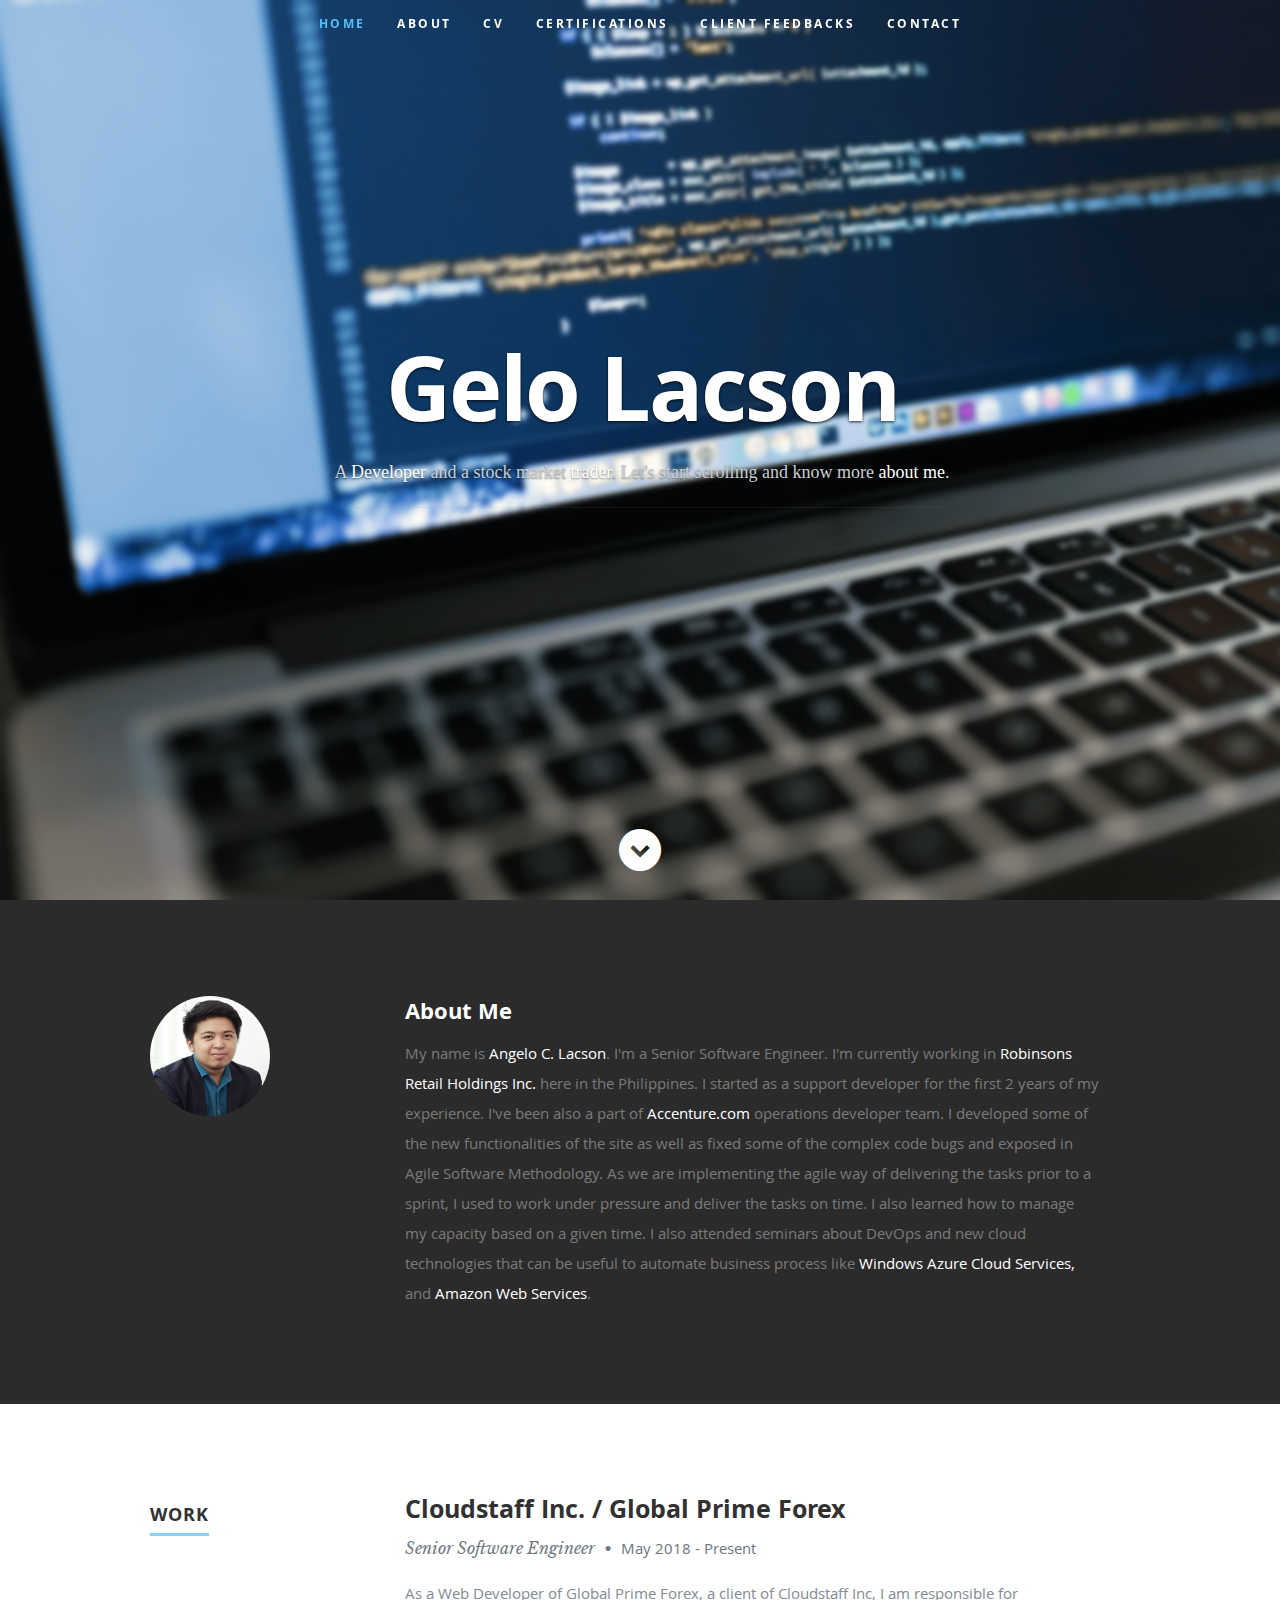
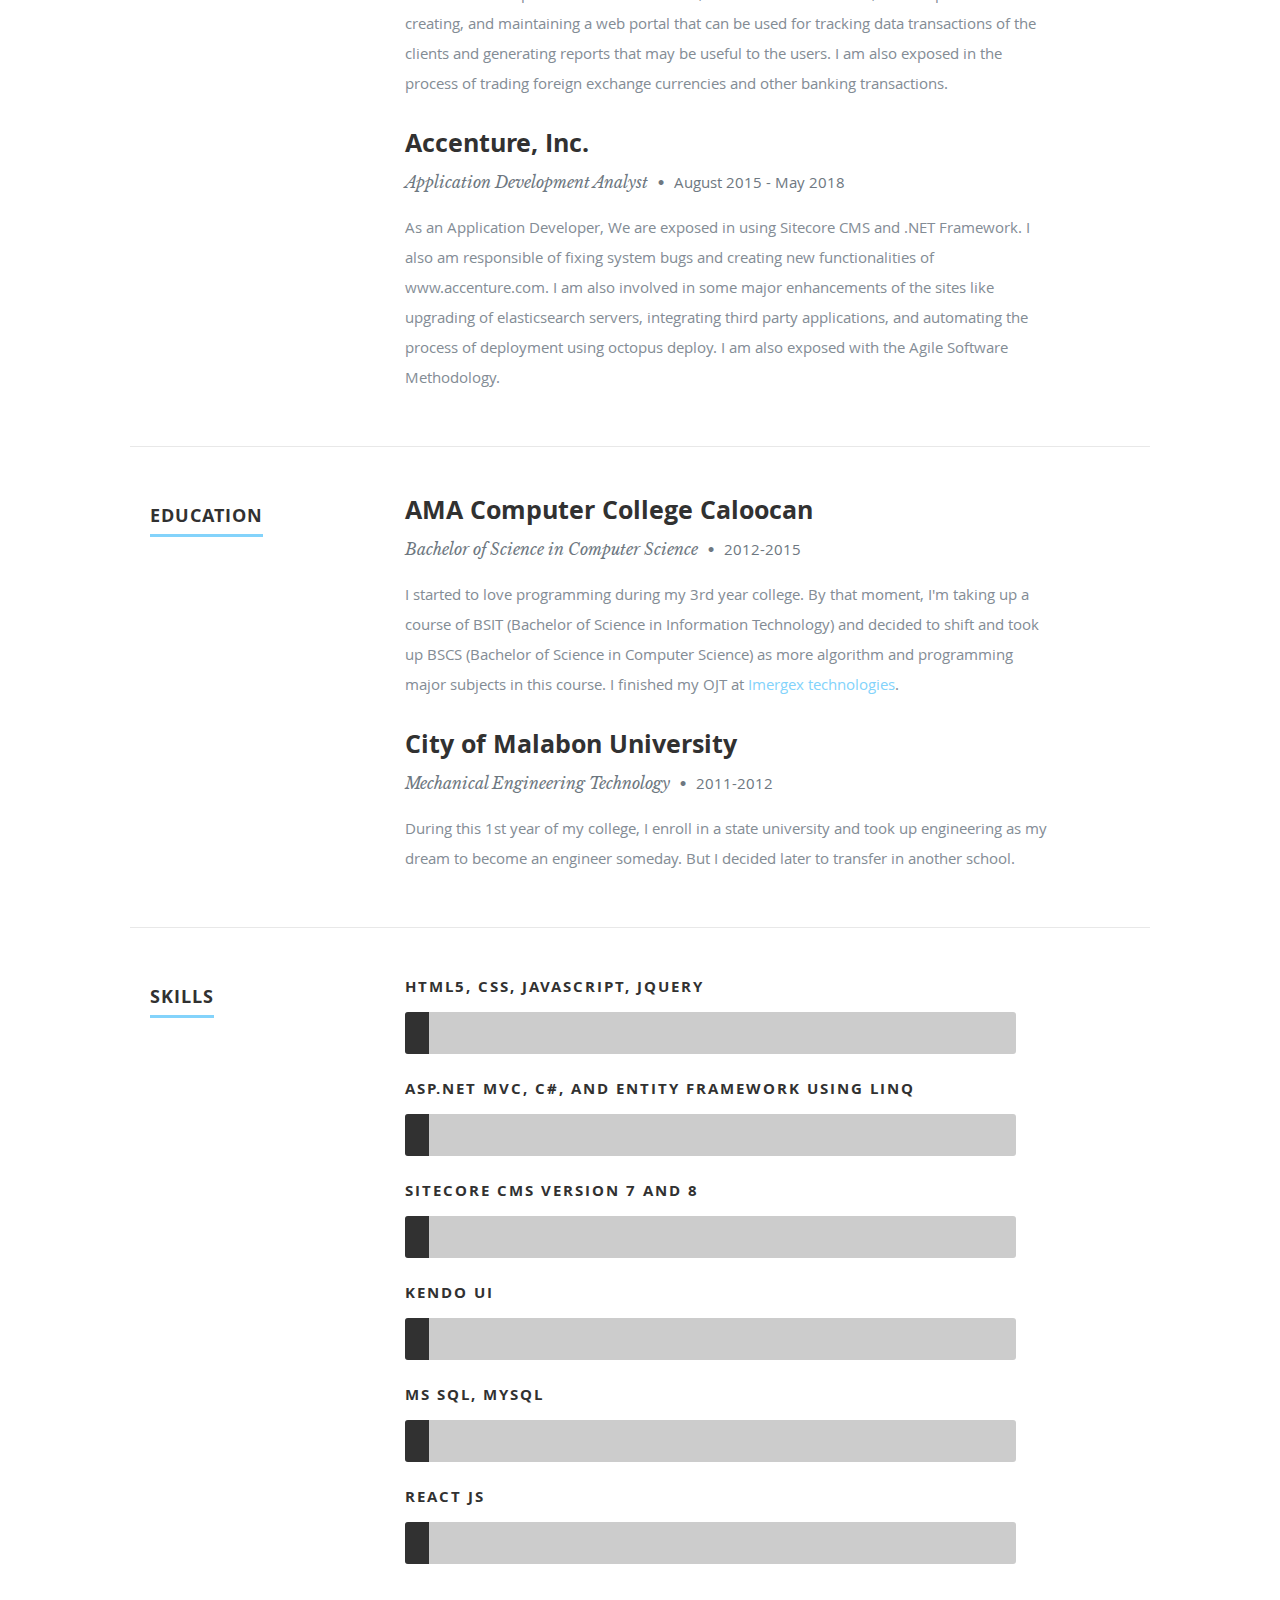
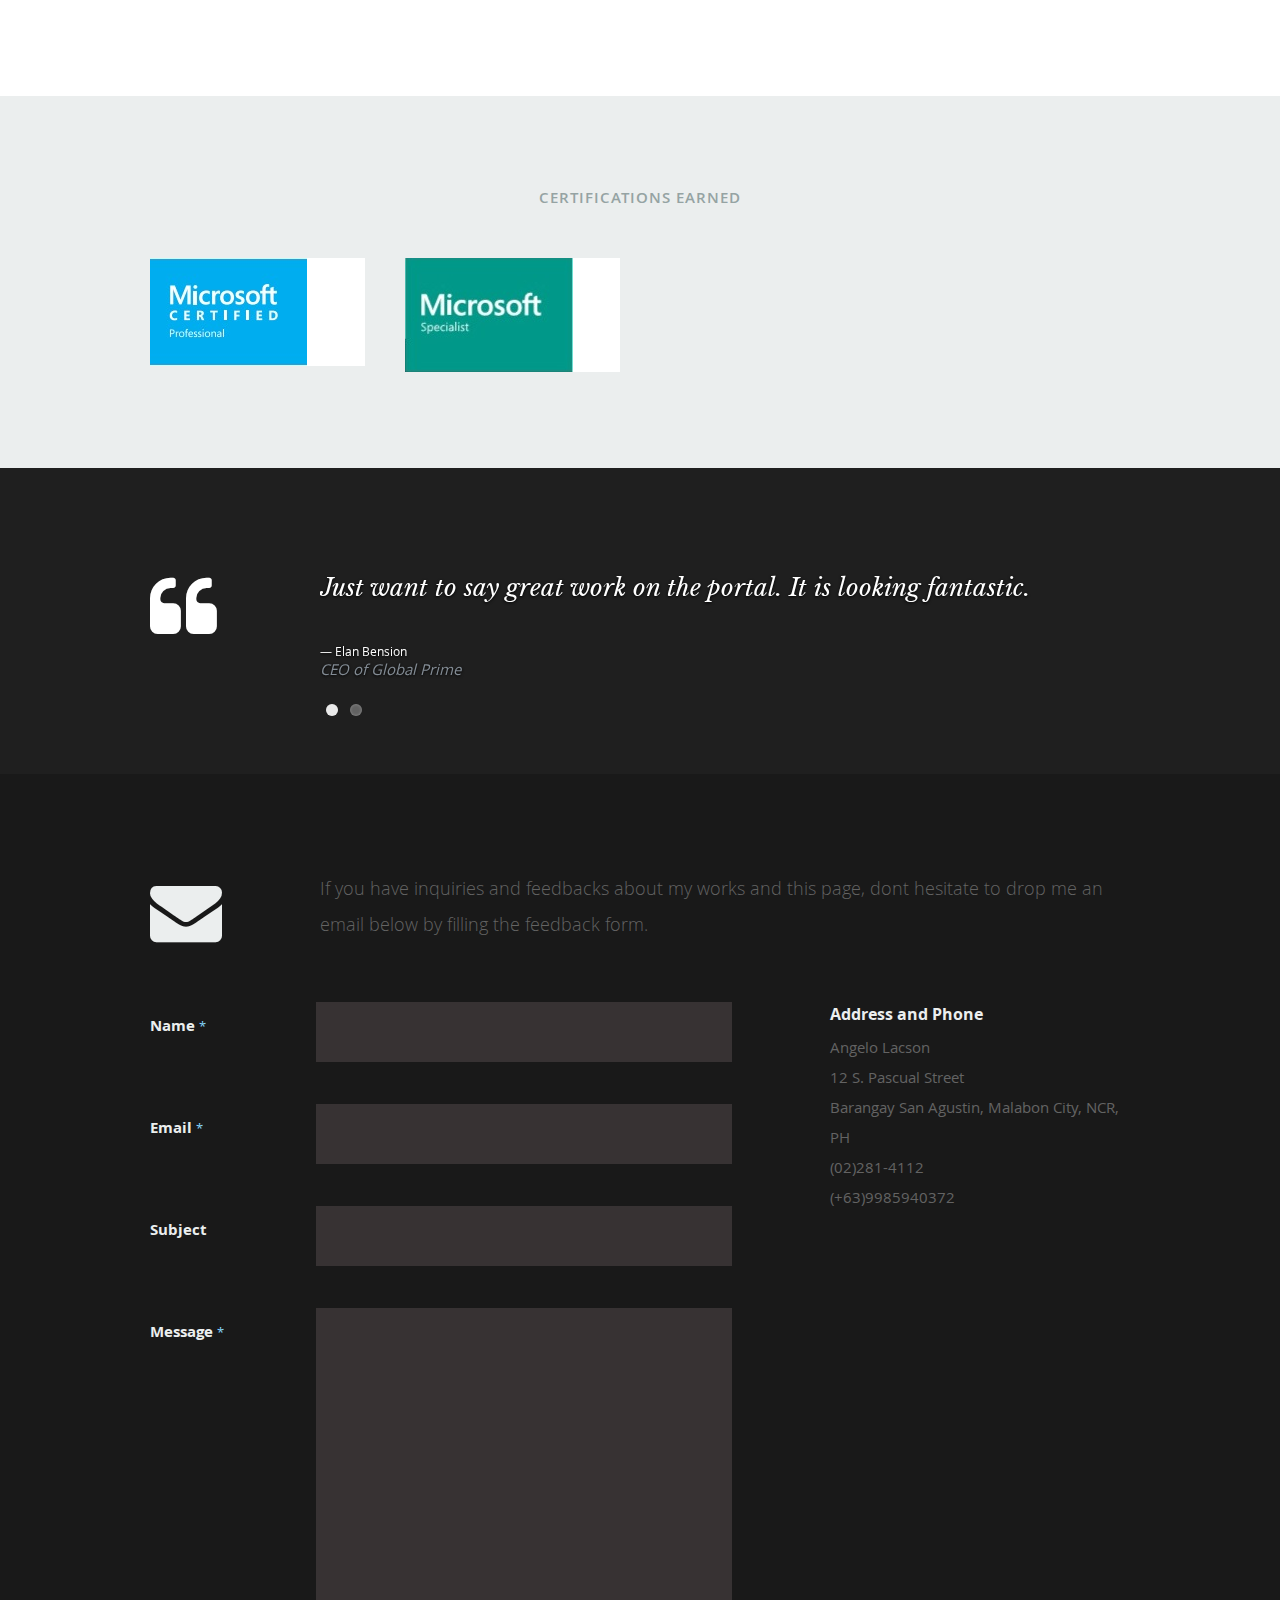
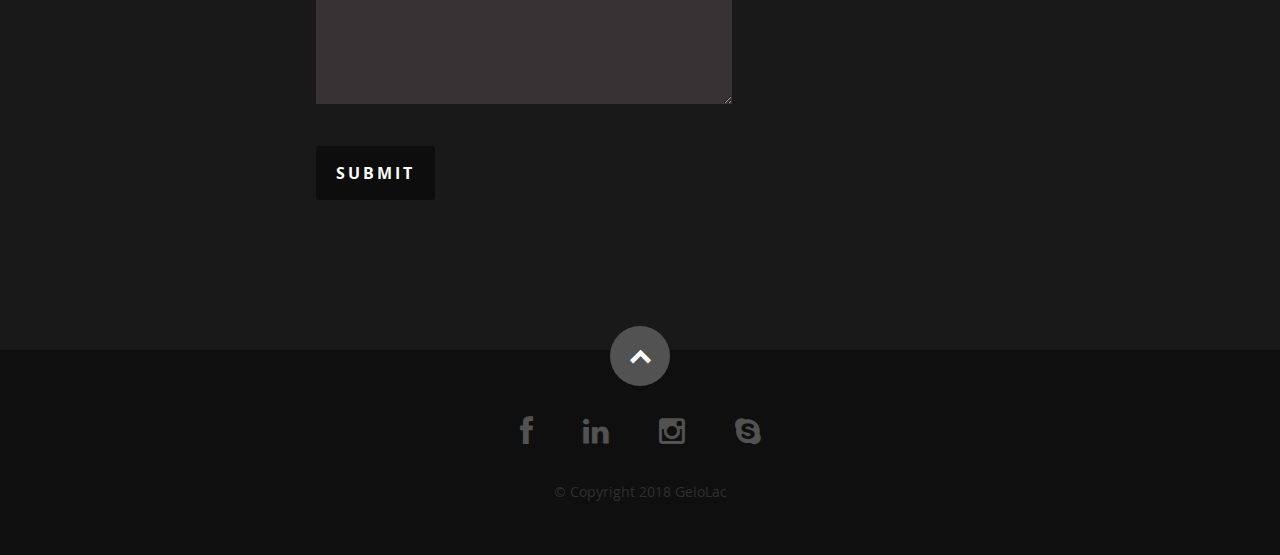
<file: index.html>
<!DOCTYPE html>
<!--[if lt IE 8 ]><html class="no-js ie ie7" lang="en"> <![endif]-->
<!--[if IE 8 ]><html class="no-js ie ie8" lang="en"> <![endif]-->
<!--[if (gte IE 8)|!(IE)]><!-->
<html class="no-js" lang="en">
<!--<![endif]-->

<head>

    <!--- Basic Page Needs
   ================================================== -->
    <meta charset="utf-8">
    <title>Gelo Lacson Proile</title>
    <meta name="description" content="">
    <meta name="author" content="">

    <!-- Mobile Specific Metas
   ================================================== -->
    <meta name="viewport" content="width=device-width, initial-scale=1, maximum-scale=1">

    <!-- CSS
    ================================================== -->
    <link rel="stylesheet" href="css/default.css">
    <link rel="stylesheet" href="css/layout.css">
    <link rel="stylesheet" href="css/media-queries.css">
    <link rel="stylesheet" href="css/magnific-popup.css">

    <!-- Script
   ================================================== -->
    <script src="js/modernizr.js"></script>

    <!-- Favicons
	================================================== -->
    <link rel="shortcut icon" href="favicon.ico">

</head>

<body>

    <!-- Header
   ================================================== -->
    <header id="home">

        <nav id="nav-wrap">

            <a class="mobile-btn" href="#nav-wrap" title="Show navigation">Show navigation</a>
            <a class="mobile-btn" href="#" title="Hide navigation">Hide navigation</a>

            <ul id="nav" class="nav">
                <li class="current">
                    <a class="smoothscroll" href="#home">Home</a>
                </li>
                <li>
                    <a class="smoothscroll" href="#about">About</a>
                </li>
                <li>
                    <a class="smoothscroll" href="#cv">CV</a>
                </li>
                <li>
                    <a class="smoothscroll" href="#certifications">Certifications</a>
                </li>
                <li>
                    <a class="smoothscroll" href="#client">Client Feedbacks</a>
                </li>
                <li>
                    <a class="smoothscroll" href="#contact">Contact</a>
                </li>
            </ul>
            <!-- end #nav -->

        </nav>
        <!-- end #nav-wrap -->

        <div class="row banner">
            <div class="banner-text">
                <h1 class="responsive-headline">Gelo Lacson</h1>
                <h3>A
                    <span>Developer</span> and a stock market
                    <span>trader</span>. Let's start scrolling and know more
                    <a class="smoothscroll" href="#about">about me</a>.</h3>
                <hr />
            </div>
        </div>

        <p class="scrolldown">
            <a class="smoothscroll" href="#about">
                <i class="icon-down-circle"></i>
            </a>
        </p>

    </header>
    <!-- Header End -->


    <!-- About Section
   ================================================== -->
    <section id="about">

        <div class="row">

            <div class="three columns">

                <img class="profile-pic" src="images/profilepic.jpg" alt="" />

            </div>

            <div class="nine columns main-col">

                <h2>About Me</h2>

                <p>My name is
                    <span style="color: #fff;">Angelo C. Lacson</span>. I'm a Senior Software Engineer. I'm currently working in
                    <a href="https://www.robinsonsretailholdings.com.ph/">Robinsons Retail Holdings Inc.</a> here in the Philippines. I started as a support developer for the first 2 years of
                    my experience. I've been also a part of
                    <a href="https://www.accenture.com">Accenture.com</a>
                    operations developer team. I developed some of the new functionalities of the site as well as fixed some of the complex code
                    bugs and exposed in Agile Software Methodology. As we are implementing the agile way of delivering the
                    tasks prior to a sprint, I used to work under pressure and deliver the tasks on time. I also learned
                    how to manage my capacity based on a given time. I also attended seminars about DevOps and new cloud
                    technologies that can be useful to automate business process like
                    <a href="https://azure.microsoft.com/en-us/">Windows Azure Cloud Services,</a>
                    and
                    <a href="https://aws.amazon.com/">Amazon Web Services</a>.
                </p>

                <!-- <h2>My Developer Experience</h2>
                <p>I was hired in
                    <span style="color:#fff">Accenture</span>. We started by taking the bootcamp for C#, HTML, CSS, Javascript, MS SQL and the use
                    of
                    <a href="https://www.sitecore.com/">Sitecore CMS</a>. I learned all the skills required and got deployed to an internal project which is
                    the website of the company. I contributed a lot by doing some enhancements of the site even upgrading
                    the servers used by the search functionality. I also handled different third party technologies like
                    <span style="color: #fff">Adobe DTM, Elasticsearch</span>, and automating Javascript, and CSS unit testing using
                    <span style="color: #fff">leadfoot.js</span> and
                    <span style="color:#fff">Galen Framework</span>.
                </p>
                <p>
                    Working now in
                    <span style="color: #fff">Cloudstaff</span>, engaged with the Client
                    <span style="color:#fff">Global Prime Forex</span>, I implemented a web portal from scratch having the login, registration, API
                    authorization, and reporting pages that can be used by the users to monitor business transactions and
                    automate computations of the company sales and commission.
                </p> -->
                <!-- end row -->

            </div>
            <!-- end .main-col -->

        </div>

    </section>
    <!-- About Section End-->


    <!-- Resume Section
   ================================================== -->
    <section id="cv">
        <!-- Work
      ----------------------------------------------- -->
        <div class="row work">

            <div class="three columns header-col">
                <h1>
                    <span>Work</span>
                </h1>
            </div>

            <div class="nine columns main-col">

                <div class="row item">

                    <div class="twelve columns">

                        <h3>Cloudstaff Inc. / Global Prime Forex</h3>
                        <p class="info">Senior Software Engineer
                            <span>&bull;</span>
                            <em class="date">May 2018 - Present</em>
                        </p>

                        <p>
                            As a Web Developer of Global Prime Forex, a client of Cloudstaff Inc, I am responsible for creating, and maintaining a web
                            portal that can be used for tracking data transactions of the clients and generating reports
                            that may be useful to the users. I am also exposed in the process of trading foreign exchange
                            currencies and other banking transactions.
                        </p>

                    </div>

                </div>
                <!-- item end -->

                <div class="row item">

                    <div class="twelve columns">

                        <h3>Accenture, Inc.</h3>
                        <p class="info">Application Development Analyst
                            <span>&bull;</span>
                            <em class="date">August 2015 - May 2018</em>
                        </p>

                        <p>
                            As an Application Developer, We are exposed in using Sitecore CMS and .NET Framework. I also am responsible of fixing system
                            bugs and creating new functionalities of www.accenture.com. I am also involved in some major
                            enhancements of the sites like upgrading of elasticsearch servers, integrating third party applications,
                            and automating the process of deployment using octopus deploy. I am also exposed with the Agile
                            Software Methodology.
                        </p>

                    </div>

                </div>
                <!-- item end -->

            </div>
            <!-- main-col end -->

        </div>
        <!-- End Work -->

        <!-- Education
      ----------------------------------------------- -->
        <div class="row education">

            <div class="three columns header-col">
                <h1>
                    <span>Education</span>
                </h1>
            </div>

            <div class="nine columns main-col">

                <div class="row item">

                    <div class="twelve columns">

                        <h3>AMA Computer College Caloocan</h3>
                        <p class="info">Bachelor of Science in Computer Science
                            <span>&bull;</span>
                            <em class="date">2012-2015</em>
                        </p>
                        <p>
                            I started to love programming during my 3rd year college. By that moment, I'm taking up a course of BSIT (Bachelor of Science
                            in Information Technology) and decided to shift and took up BSCS (Bachelor of Science in Computer
                            Science) as more algorithm and programming major subjects in this course. I finished my OJT at
                            <a href="http://imergex.com/">Imergex technologies</a>.
                        </p>

                    </div>

                </div>
                <!-- item end -->

                <div class="row item">

                    <div class="twelve columns">

                        <h3>City of Malabon University</h3>
                        <p class="info">Mechanical Engineering Technology
                            <span>&bull;</span>
                            <em class="date">2011-2012</em>
                        </p>

                        <p>
                            During this 1st year of my college, I enroll in a state university and took up engineering as my dream to become an engineer
                            someday. But I decided later to transfer in another school.
                        </p>

                    </div>

                </div>
                <!-- item end -->

            </div>
            <!-- main-col end -->

        </div>
        <!-- End Education -->


        <!-- Skills
      ----------------------------------------------- -->
        <div class="row skill">

            <div class="three columns header-col">
                <h1>
                    <span>Skills</span>
                </h1>
            </div>

            <div class="nine columns main-col">

                <div class="bars">

                    <ul class="skills">
                        <li>
                            <span class="bar-expand"></span>
                            <em>HTML5, CSS, javascript, jQuery</em>
                        </li>
                        <li>
                            <span class="bar-expand"></span>
                            <em>ASP.NET MVC, C#, and Entity Framework using LINQ</em>
                        </li>
                        <li>
                            <span class="bar-expand"></span>
                            <em>Sitecore CMS version 7 and 8</em>
                        </li>
                        <li>
                            <span class="bar-expand"></span>
                            <em>Kendo UI</em>
                        </li>
                        <li>
                            <span class="bar-expand"></span>
                            <em>MS SQL, MySQL</em>
                        </li>
                        <li>
                            <span class="bar-expand"></span>
                            <em>React Js</em>
                        </li>
                    </ul>

                </div>
                <!-- end skill-bars -->

            </div>
            <!-- main-col end -->

        </div>
        <!-- End skills -->

    </section>
    <!-- Resume Section End-->


    <!-- Portfolio Section
   ================================================== -->
    <section id="certifications">

        <div class="row">

            <div class="twelve columns collapsed">

                <h1>Certifications Earned</h1>

                <!-- portfolio-wrapper -->
                <div id="portfolio-wrapper" class="bgrid-quarters s-bgrid-thirds cf">

                    <div class="columns portfolio-item">
                        <div class="item-wrap">

                            <a href="#modal-01" title="">
                                <img alt="" src="images/portfolio/mcplogo.jpg">
                                <div class="overlay">
                                    <div class="portfolio-item-meta">
                                        <h5>MCP</h5>
                                        <p>microsoft Certified Professional</p>
                                    </div>
                                </div>
                                <div class="link-icon">
                                    <i class="icon-plus"></i>
                                </div>
                            </a>

                        </div>
                    </div>
                    <!-- item end -->

                    <div class="columns portfolio-item">
                        <div class="item-wrap">

                            <a href="#modal-02" title="">
                                <img alt="" src="images/portfolio/mslogo.jpg">
                                <div class="overlay">
                                    <div class="portfolio-item-meta">
                                        <h5>MCS</h5>
                                        <p>Microsoft Certified Specialist</p>
                                    </div>
                                </div>
                                <div class="link-icon">
                                    <i class="icon-plus"></i>
                                </div>
                            </a>

                        </div>
                    </div>
                    <!-- item end -->

                </div>
                <!-- portfolio-wrapper end -->

            </div>
            <!-- twelve columns end -->


            <!-- Modal Popup
	      --------------------------------------------------------------- -->

            <div id="modal-01" class="popup-modal mfp-hide">

                <img class="scale-with-grid" src="images/portfolio/modals/mcp.jpg" alt="" />


                <div class="link-box">
                    <a class="popup-modal-dismiss">Close</a>
                </div>

            </div>
            <!-- modal-01 End -->

            <div id="modal-02" class="popup-modal mfp-hide">

                <img class="scale-with-grid" src="images/portfolio/modals/ms.jpg" alt="" />
                <div class="link-box">
                    <a class="popup-modal-dismiss">Close</a>
                </div>

            </div>
            <!-- modal-02 End -->


        </div>
        <!-- row End -->

    </section>
    <!-- Portfolio Section End-->

    <!-- Testimonials Section
   ================================================== -->
    <section id="client">

        <div class="text-container">

            <div class="row">

                <div class="two columns header-col">

                    <h1>
                        <span>Client Feedbacks</span>
                    </h1>

                </div>

                <div class="ten columns flex-container">

                    <div class="flexslider">

                        <ul class="slides">

                            <li>
                                <blockquote>
                                    <p> Just want to say great work on the portal. It is looking fantastic.
                                    </p>
                                    <cite>Elan Bension</cite>
                                    <i>CEO of Global Prime</i>
                                </blockquote>
                            </li>
                            <!-- slide ends -->

                            <li>
                                <blockquote>
                                    <p>You have a good attitude and are reliable. I like the new login/ logout button in portal.
                                        You are very green, but I can see you are improving
                                    </p>
                                    <cite>Jeremy Leigh</cite>
                                    <i>Software Development Lead</i>
                                </blockquote>
                            </li>
                            <!-- slide ends -->

                        </ul>

                    </div>
                    <!-- div.flexslider ends -->

                </div>
                <!-- div.flex-container ends -->

            </div>
            <!-- row ends -->

        </div>
        <!-- text-container ends -->

    </section>
    <!-- Testimonials Section End-->


    <!-- Contact Section
   ================================================== -->
    <section id="contact">

        <div class="row section-head">

            <div class="two columns header-col">

                <h1>
                    <span>Get In Touch.</span>
                </h1>

            </div>

            <div class="ten columns">

                <p class="lead">If you have inquiries and feedbacks about my works and this page, dont hesitate to drop me an email below
                    by filling the feedback form.
                </p>

            </div>

        </div>

        <div class="row">

            <div class="eight columns">

                <!-- form -->
                <form action="" id="contactForm" name="contactForm">
                    <fieldset>

                        <div>
                            <label for="contactName">Name
                                <span class="required">*</span>
                            </label>
                            <input type="text" value="" size="35" id="contactName" name="contactName">
                        </div>

                        <div>
                            <label for="contactEmail">Email
                                <span class="required">*</span>
                            </label>
                            <input type="text" value="" size="35" id="contactEmail" name="contactEmail">
                        </div>

                        <div>
                            <label for="contactSubject">Subject</label>
                            <input type="text" value="" size="35" id="contactSubject" name="contactSubject">
                        </div>

                        <div>
                            <label for="contactMessage">Message
                                <span class="required">*</span>
                            </label>
                            <textarea cols="50" rows="15" id="contactMessage" name="contactMessage"></textarea>
                        </div>

                        <div>
                            <button class="submit">Submit</button>
                            <span id="image-loader">
                                <img alt="" src="images/loader.gif">
                            </span>
                        </div>

                    </fieldset>
                </form>
                <!-- Form End -->

                <!-- contact-warning -->
                <div id="message-warning"> Error boy</div>
                <!-- contact-success -->
                <div id="message-success">
                    <i class="fa fa-check"></i>Your message was sent, thank you!
                    <br>
                </div>

            </div>


            <aside class="four columns footer-widgets">

                <div class="widget widget_contact">

                    <h4>Address and Phone</h4>
                    <p class="address">
                        Angelo Lacson
                        <br> 12 S. Pascual Street
                        <br> Barangay San Agustin, Malabon City, NCR, PH
                        <br>
                        <span>(02)281-4112</span>
                        <br>
                        <span>(+63)9985940372</span>
                    </p>

                </div>
            </aside>

        </div>

    </section>
    <!-- Contact Section End-->


    <!-- footer
   ================================================== -->
    <footer>

        <div class="row">

            <div class="twelve columns">

                <ul class="social-links">
                    <li>
                        <a href="https://www.facebook.com/mastergelow">
                            <i class="fa fa-facebook"></i>
                        </a>
                    </li>
                    <li>
                        <a href="https://www.linkedin.com/in/angelo-lacson-b14975bb/">
                            <i class="fa fa-linkedin"></i>
                        </a>
                    </li>
                    <li>
                        <a href="https://www.instagram.com/mastergelow/?hl=en">
                            <i class="fa fa-instagram"></i>
                        </a>
                    </li>
                    <li>
                        <a href="../cv/Skype.html">
                            <i class="fa fa-skype"></i>
                        </a>
                    </li>
                </ul>

                <ul class="copyright">
                    <li>&copy; Copyright 2018 GeloLac</li>
                </ul>

            </div>

            <div id="go-top">
                <a class="smoothscroll" title="Back to Top" href="#home">
                    <i class="icon-up-open"></i>
                </a>
            </div>

        </div>

    </footer>
    <!-- Footer End-->

    <!-- Java Script
   ================================================== -->
    <script src="http://ajax.googleapis.com/ajax/libs/jquery/1.10.2/jquery.min.js"></script>
    <script>window.jQuery || document.write('<script src="js/jquery-1.10.2.min.js"><\/script>')</script>
    <script type="text/javascript" src="js/jquery-migrate-1.2.1.min.js"></script>

    <script src="js/jquery.flexslider.js"></script>
    <script src="js/waypoints.js"></script>
    <script src="js/jquery.fittext.js"></script>
    <script src="js/magnific-popup.js"></script>
    <script src="js/init.js"></script>

</body>

</html>
</file>
<file: css/default.css>
/*
=====================================================================
*   Ceevee v1.0 Default Stylesheet
*   url: styleshout.com
*   03-17-2014
=====================================================================

TOC:
a. Webfonts and Icon fonts
b. Reset
c. Default Styles
   1. Basic
   2. Typography
   3. Links
   4. Images
   5. Buttons
   6. Forms
d. Grid
e. Others
   1. Clearing
   2. Misc

=====================================================================  */

/* ------------------------------------------------------------------ */
/* a. Webfonts and Icon fonts
 ------------------------------------------------------------------ */

@import url("fonts.css");
@import url("fontello/css/fontello.css");
@import url("font-awesome/css/font-awesome.min.css");

/* ------------------------------------------------------------------
/* b. Reset
      Adapted from:
      Normalize.css - https://github.com/necolas/normalize.css/
      HTML5 Doctor Reset - html5doctor.com/html-5-reset-stylesheet/
/* ------------------------------------------------------------------ */

html,
body,
div,
span,
object,
iframe,
h1,
h2,
h3,
h4,
h5,
h6,
p,
blockquote,
pre,
abbr,
address,
cite,
code,
del,
dfn,
em,
img,
ins,
kbd,
q,
samp,
small,
strong,
sub,
sup,
var,
b,
i,
dl,
dt,
dd,
ol,
ul,
li,
fieldset,
form,
label,
legend,
table,
caption,
tbody,
tfoot,
thead,
tr,
th,
td,
article,
aside,
canvas,
details,
figcaption,
figure,
footer,
header,
hgroup,
menu,
nav,
section,
summary,
time,
mark,
audio,
video {
  margin: 0;
  padding: 0;
  border: 0;
  outline: 0;
  font-size: 100%;
  vertical-align: baseline;
  background: transparent;
}

article,
aside,
details,
figcaption,
figure,
footer,
header,
hgroup,
menu,
nav,
section {
  display: block;
}

audio,
canvas,
video {
  display: inline-block;
}

audio:not([controls]) {
  display: none;
  height: 0;
}

[hidden] {
  display: none;
}

code,
kbd,
pre,
samp {
  font-family: monospace, serif;
  font-size: 1em;
}

pre {
  white-space: pre;
  white-space: pre-wrap;
  word-wrap: break-word;
}

blockquote,
q {
  quotes: &#8220 &#8220;
}

blockquote:before,
blockquote:after,
q:before,
q:after {
  content: "";
  content: none;
}

ins {
  background-color: #ff9;
  color: #000;
  text-decoration: none;
}

mark {
  background-color: #a7f4f6;
  color: #555;
}

del {
  text-decoration: line-through;
}

abbr[title],
dfn[title] {
  border-bottom: 1px dotted;
  cursor: help;
}

table {
  border-collapse: collapse;
  border-spacing: 0;
}

/* ------------------------------------------------------------------ */
/* c. Default and Basic Styles
      Adapted from:
      Skeleton CSS Framework - http://www.getskeleton.com/
      Typeplate Typographic Starter Kit - http://typeplate.com/
/* ------------------------------------------------------------------ */

/*  1. Basic  ------------------------------------------------------- */

*,
*:before,
*:after {
  -moz-box-sizing: border-box;
  -webkit-box-sizing: border-box;
  box-sizing: border-box;
}

html {
  font-size: 62.5%;
  -webkit-font-smoothing: antialiased;
}

body {
  background: #fff;
  font-family: "opensans-regular", sans-serif;
  font-weight: normal;
  font-size: 15px;
  line-height: 30px;
  color: #838c95;

  -webkit-font-smoothing: antialiased; /* Fix for webkit rendering */
  -webkit-text-size-adjust: 100%;
}

/*  2. Typography
       Vertical rhythm with leading derived from 6
--------------------------------------------------------------------- */

h1,
h2,
h3,
h4,
h5,
h6 {
  color: #313131;
  font-family: "opensans-bold", sans-serif;
  font-weight: normal;
}
h1 a,
h2 a,
h3 a,
h4 a,
h5 a,
h6 a {
  font-weight: inherit;
}
h1 {
  font-size: 38px;
  line-height: 42px;
  margin-bottom: 12px;
  letter-spacing: -1px;
}
h2 {
  font-size: 28px;
  line-height: 36px;
  margin-bottom: 6px;
}
h3 {
  font-size: 22px;
  line-height: 30px;
  margin-bottom: 12px;
}
h4 {
  font-size: 20px;
  line-height: 30px;
  margin-bottom: 6px;
}
h5 {
  font-size: 18px;
  line-height: 30px;
}
h6 {
  font-size: 14px;
  line-height: 30px;
}

p {
  margin: 0 0 30px 0;
}
p img {
  margin: 0;
}
p.lead {
  font: 19px/36px "opensans-light", sans-serif;
  margin-bottom: 18px;
}

/* for 'em' and 'strong' tags, font-size and line-height should be same with
the body tag due to rendering problems in some browsers */
em {
  font: 15px/30px "opensans-italic", sans-serif;
}
strong,
b {
  font: 15px/30px "opensans-bold", sans-serif;
}
small {
  font-size: 11px;
  line-height: inherit;
}

/*	Blockquotes */
blockquote {
  margin: 30px 0px;
  padding-left: 40px;
  position: relative;
}
blockquote:before {
  content: "\201C";
  opacity: 0.45;
  font-size: 80px;
  line-height: 0px;
  margin: 0;
  font-family: arial, sans-serif;

  position: absolute;
  top: 30px;
  left: 0;
}
blockquote p {
  font-family: "librebaskerville-italic", serif;
  padding: 0;
  font-size: 18px;
  line-height: 36px;
}
blockquote cite {
  display: block;
  font-size: 12px;
  font-style: normal;
  line-height: 18px;
}
blockquote cite:before {
  content: "\2014 \0020";
}
blockquote cite a,
blockquote cite a:visited {
  color: #8b9798;
  border: none;
}

/* ---------------------------------------------------------------------
/*  Pull Quotes Markup
/*
    <aside class="pull-quote">
		<blockquote>
			<p></p>
		</blockquote>
	 </aside>
/*
/* --------------------------------------------------------------------- */
.pull-quote {
  position: relative;
  padding: 18px 30px 18px 0px;
}
.pull-quote:before,
.pull-quote:after {
  height: 1em;
  opacity: 0.45;
  position: absolute;
  font-size: 80px;
  font-family: Arial, Sans-Serif;
}
.pull-quote:before {
  content: "\201C";
  top: 33px;
  left: 0;
}
.pull-quote:after {
  content: "\201D";
  bottom: -33px;
  right: 0;
}
.pull-quote blockquote {
  margin: 0;
}
.pull-quote blockquote:before {
  content: none;
}

/* Abbreviations */
abbr {
  font-family: "opensans-bold", sans-serif;
  font-variant: small-caps;
  text-transform: lowercase;
  letter-spacing: 0.5px;
  color: gray;
}
abbr:hover {
  cursor: help;
}

/* drop cap */
.drop-cap:first-letter {
  float: left;
  margin: 0;
  padding: 14px 6px 0 0;
  font-size: 84px;
  font-family: /* Copperplate */ "opensans-bold", sans-serif;
  line-height: 60px;
  text-indent: 0;
  background: transparent;
  color: inherit;
}

hr {
  border: solid #e3e3e3;
  border-width: 1px 0 0;
  clear: both;
  margin: 11px 0 30px;
  height: 0;
}

/*  3. Links  ------------------------------------------------------- */

a,
a:visited {
  text-decoration: none;
  outline: 0;
  color: #83d3fb;

  -webkit-transition: color 0.3s ease-in-out;
  -moz-transition: color 0.3s ease-in-out;
  -o-transition: color 0.3s ease-in-out;
  transition: color 0.3s ease-in-out;
}
a:hover,
a:focus {
  color: #313131;
}
p a,
p a:visited {
  line-height: inherit;
}

/*  4. List  --------------------------------------------------------- */

ul,
ol {
  margin-bottom: 24px;
  margin-top: 12px;
}
ul {
  list-style: none outside;
}
ol {
  list-style: decimal;
}
ol,
ul.square,
ul.circle,
ul.disc {
  margin-left: 30px;
}
ul.square {
  list-style: square outside;
}
ul.circle {
  list-style: circle outside;
}
ul.disc {
  list-style: disc outside;
}
ul ul,
ul ol,
ol ol,
ol ul {
  margin: 6px 0 6px 30px;
}
ul ul li,
ul ol li,
ol ol li,
ol ul li {
  margin-bottom: 6px;
}
li {
  line-height: 18px;
  margin-bottom: 12px;
}
ul.large li {
}
li p {
}

/* ---------------------------------------------------------------------
/*  Stats Tab Markup

    <ul class="stats-tabs">
		<li><a href="#">[value]<b>[name]</b></a></li>
	 </ul>

    Extend this object into your markup.
/*
/* --------------------------------------------------------------------- */
.stats-tabs {
  padding: 0;
  margin: 24px 0;
}
.stats-tabs li {
  display: inline-block;
  margin: 0 10px 18px 0;
  padding: 0 10px 0 0;
  border-right: 1px solid #ccc;
}
.stats-tabs li:last-child {
  margin: 0;
  padding: 0;
  border: none;
}
.stats-tabs li a {
  display: inline-block;
  font-size: 22px;
  font-family: "opensans-bold", sans-serif;
  border: none;
  color: #313131;
}
.stats-tabs li a:hover {
  color: #83d3fb;
}
.stats-tabs li a b {
  display: block;
  margin: 6px 0 0 0;
  font-size: 13px;
  font-family: "opensans-regular", sans-serif;
  color: #8b9798;
}

/* definition list */
dl {
  margin: 12px 0;
}
dt {
  margin: 0;
  color: #83d3fb;
}
dd {
  margin: 0 0 0 20px;
}

/* Lining Definition Style Markup */
.lining dt,
.lining dd {
  display: inline;
  margin: 0;
}
.lining dt + dt:before,
.lining dd + dt:before {
  content: "\A";
  white-space: pre;
}
.lining dd + dd:before {
  content: ", ";
}
.lining dd:before {
  content: ": ";
  margin-left: -0.2em;
}

/* Dictionary Definition Style Markup */
.dictionary-style dt {
  display: inline;
  counter-reset: definitions;
}
.dictionary-style dt + dt:before {
  content: ", ";
  margin-left: -0.2em;
}
.dictionary-style dd {
  display: block;
  counter-increment: definitions;
}
.dictionary-style dd:before {
  content: counter(definitions, decimal) ". ";
}

/* Pagination */
.pagination {
  margin: 36px auto;
  text-align: center;
}
.pagination ul li {
  display: inline-block;
  margin: 0;
  padding: 0;
}
.pagination .page-numbers {
  font: 15px/18px "opensans-bold", sans-serif;
  display: inline-block;
  padding: 6px 10px;
  margin-right: 3px;
  margin-bottom: 6px;
  color: #6e757c;
  background-color: #e6e8eb;

  -webkit-transition: all 200ms ease-in-out;
  -moz-transition: all 200ms ease-in-out;
  -o-transition: all 200ms ease-in-out;
  -ms-transition: all 200ms ease-in-out;
  transition: all 200ms ease-in-out;

  -moz-border-radius: 3px;
  -webkit-border-radius: 3px;
  -khtml-border-radius: 3px;
  border-radius: 3px;
}
.pagination .page-numbers:hover {
  background: #838a91;
  color: #fff;
}
.pagination .current,
.pagination .current:hover {
  background-color: #83d3fb;
  color: #fff;
}
.pagination .inactive,
.pagination .inactive:hover {
  background-color: #e6e8eb;
  color: #a9adb2;
}
.pagination .prev,
.pagination .next {
}

/*  5. Images  --------------------------------------------------------- */

img {
  max-width: 100%;
  height: auto;
}
img.pull-right {
  margin: 12px 0px 0px 18px;
}
img.pull-left {
  margin: 12px 18px 0px 0px;
}

/*  6. Buttons  --------------------------------------------------------- */

.button,
.button:visited,
button,
input[type="submit"],
input[type="reset"],
input[type="button"] {
  font: 16px/30px "opensans-bold", sans-serif;
  background: #83d3fb;
  display: inline-block;
  text-decoration: none;
  letter-spacing: 0;
  color: #fff;
  padding: 12px 20px;
  margin-bottom: 18px;
  border: none;
  cursor: pointer;
  height: auto;

  -webkit-transition: all 0.2s ease-in-out;
  -moz-transition: all 0.2s ease-in-out;
  -o-transition: all 0.2s ease-in-out;
  -ms-transition: all 0.2s ease-in-out;
  transition: all 0.2s ease-in-out;

  -moz-border-radius: 3px;
  -webkit-border-radius: 3px;
  -khtml-border-radius: 3px;
  border-radius: 3px;
}

.button:hover,
button:hover,
input[type="submit"]:hover,
input[type="reset"]:hover,
input[type="button"]:hover {
  background: #3d4145;
  color: #fff;
}

.button:active,
button:active,
input[type="submit"]:active,
input[type="reset"]:active,
input[type="button"]:active {
  background: #3d4145;
  color: #fff;
}

.button.full-width,
button.full-width,
input[type="submit"].full-width,
input[type="reset"].full-width,
input[type="button"].full-width {
  width: 100%;
  padding-left: 0 !important;
  padding-right: 0 !important;
  text-align: center;
}

/* Fix for odd Mozilla border & padding issues */
button::-moz-focus-inner,
input::-moz-focus-inner {
  border: 0;
  padding: 0;
}

/*  7. Forms  --------------------------------------------------------- */

form {
  margin-bottom: 24px;
}
fieldset {
  margin-bottom: 24px;
}

input[type="text"],
input[type="password"],
input[type="email"],
textarea,
select {
  display: block;
  padding: 18px 15px;
  margin: 0 0 24px 0;
  border: 0;
  outline: none;
  vertical-align: middle;
  min-width: 225px;
  max-width: 100%;
  font-size: 15px;
  line-height: 24px;
  color: #647373;
  background: #d3d9d9;
}

/* select { padding: 0;
   width: 220px;
   } */

input[type="text"]:focus,
input[type="password"]:focus,
input[type="email"]:focus,
textarea:focus {
  color: #b3b7bc;
  background-color: #3d4145;
}

textarea {
  min-height: 220px;
}

label,
legend {
  font: 16px/24px "opensans-bold", sans-serif;
  margin: 12px 0;
  color: #3d4145;
  display: block;
}
label span,
legend span {
  color: #8b9798;
  font: 14px/24px "opensans-regular", sans-serif;
}

input[type="checkbox"],
input[type="radio"] {
  font-size: 15px;
  color: #737373;
}

input[type="checkbox"] {
  display: inline;
}

/* ------------------------------------------------------------------ */
/* d. Grid
---------------------------------------------------------------------
   gutter = 40px.
/* ------------------------------------------------------------------ */

/* default
--------------------------------------------------------------- */
.row {
  width: 96%;
  max-width: 1020px;
  margin: 0 auto;
}
/* fixed width for IE8 */
.ie .row {
  width: 1000px;
}

.narrow .row {
  max-width: 980px;
}

.row .row {
  width: auto;
  max-width: none;
  margin: 0 -20px;
}

/* row clearing */
.row:before,
.row:after {
  content: " ";
  display: table;
}
.row:after {
  clear: both;
}

.column,
.columns {
  position: relative;
  padding: 0 20px;
  min-height: 1px;
  float: left;
}
.column.centered,
.columns.centered {
  float: none;
  margin: 0 auto;
}

/* removed gutters */
.row.collapsed > .column,
.row.collapsed > .columns,
.column.collapsed,
.columns.collapsed {
  padding: 0;
}

[class*="column"] + [class*="column"]:last-child {
  float: right;
}
[class*="column"] + [class*="column"].end {
  float: right;
}

/* column widths */
.row .one {
  width: 8.33333%;
}
.row .two {
  width: 16.66667%;
}
.row .three {
  width: 25%;
}
.row .four {
  width: 33.33333%;
}
.row .five {
  width: 41.66667%;
}
.row .six {
  width: 50%;
}
.row .seven {
  width: 58.33333%;
}
.row .eight {
  width: 66.66667%;
}
.row .nine {
  width: 75%;
}
.row .ten {
  width: 83.33333%;
}
.row .eleven {
  width: 91.66667%;
}
.row .twelve {
  width: 100%;
}

/* Offsets */
.row .offset-1 {
  margin-left: 8.33333%;
}
.row .offset-2 {
  margin-left: 16.66667%;
}
.row .offset-3 {
  margin-left: 25%;
}
.row .offset-4 {
  margin-left: 33.33333%;
}
.row .offset-5 {
  margin-left: 41.66667%;
}
.row .offset-6 {
  margin-left: 50%;
}
.row .offset-7 {
  margin-left: 58.33333%;
}
.row .offset-8 {
  margin-left: 66.66667%;
}
.row .offset-9 {
  margin-left: 75%;
}
.row .offset-10 {
  margin-left: 83.33333%;
}
.row .offset-11 {
  margin-left: 91.66667%;
}

/* Push/Pull */
.row .push-1 {
  left: 8.33333%;
}
.row .pull-1 {
  right: 8.33333%;
}
.row .push-2 {
  left: 16.66667%;
}
.row .pull-2 {
  right: 16.66667%;
}
.row .push-3 {
  left: 25%;
}
.row .pull-3 {
  right: 25%;
}
.row .push-4 {
  left: 33.33333%;
}
.row .pull-4 {
  right: 33.33333%;
}
.row .push-5 {
  left: 41.66667%;
}
.row .pull-5 {
  right: 41.66667%;
}
.row .push-6 {
  left: 50%;
}
.row .pull-6 {
  right: 50%;
}
.row .push-7 {
  left: 58.33333%;
}
.row .pull-7 {
  right: 58.33333%;
}
.row .push-8 {
  left: 66.66667%;
}
.row .pull-8 {
  right: 66.66667%;
}
.row .push-9 {
  left: 75%;
}
.row .pull-9 {
  right: 75%;
}
.row .push-10 {
  left: 83.33333%;
}
.row .pull-10 {
  right: 83.33333%;
}
.row .push-11 {
  left: 91.66667%;
}
.row .pull-11 {
  right: 91.66667%;
}

/* block grids
--------------------------------------------------------------------- */
.bgrid-sixths [class*="column"] {
  width: 16.66667%;
}
.bgrid-quarters [class*="column"] {
  width: 25%;
}
.bgrid-thirds [class*="column"] {
  width: 33.33333%;
}
.bgrid-halves [class*="column"] {
  width: 50%;
}

[class*="bgrid"] [class*="column"] + [class*="column"]:last-child {
  float: left;
}

/* Left clearing for block grid columns - columns that changes width in
different screen sizes. Allows columns with different heights to align
properly.
--------------------------------------------------------------------- */
.first {
  clear: left;
} /* first column in default screen */
.s-first {
  clear: none;
} /* first column in smaller screens */

/* smaller screens
--------------------------------------------------------------- */
@media only screen and (max-width: 900px) {
  /* block grids on small screens */
  .s-bgrid-sixths [class*="column"] {
    width: 16.66667%;
  }
  .s-bgrid-quarters [class*="column"] {
    width: 25%;
  }
  .s-bgrid-thirds [class*="column"] {
    width: 33.33333%;
  }
  .s-bgrid-halves [class*="column"] {
    width: 50%;
  }

  /* block grids left clearing */
  .first {
    clear: none;
  }
  .s-first {
    clear: left;
  }
}

/* mobile wide/smaller tablets
--------------------------------------------------------------- */
@media only screen and (max-width: 767px) {
  .row {
    width: 460px;
    margin: 0 auto;
    padding: 0;
  }
  .column,
  .columns {
    width: auto !important;
    float: none;
    margin-left: 0;
    margin-right: 0;
    padding: 0 30px;
  }
  .row .row {
    width: auto;
    max-width: none;
    margin: 0 -30px;
  }

  [class*="column"] + [class*="column"]:last-child {
    float: none;
  }
  [class*="bgrid"] [class*="column"] + [class*="column"]:last-child {
    float: none;
  }

  /* Offsets */
  .row .offset-1 {
    margin-left: 0%;
  }
  .row .offset-2 {
    margin-left: 0%;
  }
  .row .offset-3 {
    margin-left: 0%;
  }
  .row .offset-4 {
    margin-left: 0%;
  }
  .row .offset-5 {
    margin-left: 0%;
  }
  .row .offset-6 {
    margin-left: 0%;
  }
  .row .offset-7 {
    margin-left: 0%;
  }
  .row .offset-8 {
    margin-left: 0%;
  }
  .row .offset-9 {
    margin-left: 0%;
  }
  .row .offset-10 {
    margin-left: 0%;
  }
  .row .offset-11 {
    margin-left: 0%;
  }
}

/* mobile narrow
--------------------------------------------------------------- */
@media only screen and (max-width: 460px) {
  .row {
    width: auto;
  }
}

/* larger screens
--------------------------------------------------------------- */
@media screen and (min-width: 1200px) {
  .wide .row {
    max-width: 1180px;
  }
}

/* ------------------------------------------------------------------ */
/* e. Others
/* ------------------------------------------------------------------ */

/*  1. Clearing
    (http://nicolasgallagher.com/micro-clearfix-hack/
--------------------------------------------------------------------- */

.cf:before,
.cf:after {
  content: " ";
  display: table;
}
.cf:after {
  clear: both;
}

/*  2. Misc -------------------------------------------------------- */

.remove-bottom {
  margin-bottom: 0 !important;
}
.half-bottom {
  margin-bottom: 12px !important;
}
.add-bottom {
  margin-bottom: 24px !important;
}
.no-border {
  border: none;
}

.text-center {
  text-align: center !important;
}
.text-left {
  text-align: left !important;
}
.text-right {
  text-align: right !important;
}
.pull-left {
  float: left !important;
}
.pull-right {
  float: right !important;
}
.align-center {
  margin-left: auto !important;
  margin-right: auto !important;
  text-align: center !important;
}
</file>
<file: css/layout.css>
/*
=====================================================================
*   Ceevee v1.0 Layout Stylesheet
*   url: styleshout.com
*   03-18-2014
=====================================================================

   TOC:
   a. General Styles
   b. Header Styles
   c. About Section
   d. Resume Section
   e. Portfolio Section
   f. Call To Action Section
   g. Testimonials Section
   h. Contact Section
   i. Footer

===================================================================== */

/* ------------------------------------------------------------------ */
/* a. General Styles
/* ------------------------------------------------------------------ */

body {
  background: #0f0f0f;
}
/* ------------------------------------------------------------------ */
/* b. Header Styles
/* ------------------------------------------------------------------ */

header {
  position: relative;
  height: 800px;
  min-height: 500px;
  width: 100%;
  background: #161415 url(../images/background-header.jpg) no-repeat;
  opacity: 1;
  background-size: cover !important;
  -webkit-background-size: cover !important;
  text-align: center;
  overflow: hidden;
}

/* vertically center banner section */
header:before {
  content: "";
  display: inline-block;
  vertical-align: middle;
  height: 100%;
}
header .banner {
  display: inline-block;
  vertical-align: middle;
  margin: 0 auto;
  width: 85%;
  padding-bottom: 30px;
  text-align: center;
}

header .banner-text {
  width: 100%;
}
header .banner-text h1 {
  font: 90px/1.1em "opensans-bold", sans-serif;
  color: rgb(255, 255, 255);
  opacity: 1;
  letter-spacing: -2px;
  margin: 0 auto 18px auto;
  text-shadow: 0px 1px 3px rgba(0, 0, 0, 0.8);
}
header .banner-text h3 {
  font: 18px/1.9em "PT Serif", "Microsoft YaHei New", "Microsoft Yahei",
    "微软雅黑", 宋体, SimSun, 华文细黑, STXihei, 黑体, SimHei, serif;
  color: #c9ced4;
  margin: 0 auto;
  width: 70%;
  text-shadow: 0px 1px 2px rgba(0, 0, 0, 0.5);
}
header .banner-text h3 span,
header .banner-text h3 a {
  color: #fff;
}
header .banner-text hr {
  width: 60%;
  margin: 18px auto 24px auto;
  border-color: #2f2d2e;
  border-color: rgba(150, 150, 150, 0.1);
}

/* header social links */
header .social {
  margin: 24px 0;
  padding: 0;
  font-size: 30px;
  text-shadow: 0px 1px 2px rgba(0, 0, 0, 0.8);
}
header .social li {
  display: inline-block;
  margin: 0 15px;
  padding: 0;
}
header .social li a {
  color: #fff;
}
header .social li a:hover {
  color: #83d3fb;
}

/* scrolldown link */
header .scrolldown a {
  position: absolute;
  bottom: 30px;
  left: 50%;
  margin-left: -29px;
  color: #fff;
  display: block;
  height: 42px;
  width: 42px;
  font-size: 42px;
  line-height: 42px;
  color: #fff;
  border-radius: 100%;

  -webkit-transition: all 0.3s ease-in-out;
  -moz-transition: all 0.3s ease-in-out;
  -o-transition: all 0.3s ease-in-out;
  transition: all 0.3s ease-in-out;
}
header .scrolldown a:hover {
  color: #83d3fb;
}

/* primary navigation
--------------------------------------------------------------------- */
#nav-wrap ul,
#nav-wrap li,
#nav-wrap a {
  margin: 0;
  padding: 0;
  border: none;
  outline: none;
}

/* nav-wrap */
#nav-wrap {
  font: 12px "opensans-bold", sans-serif;
  width: 100%;
  text-transform: uppercase;
  letter-spacing: 2.5px;
  margin: 0 auto;
  z-index: 100;
  position: fixed;
  left: 0;
  top: 0;
}
.opaque {
  background-color: #333;
}

/* hide toggle button */
#nav-wrap > a.mobile-btn {
  display: none;
}

ul#nav {
  min-height: 48px;
  width: auto;

  /* center align the menu */
  text-align: center;
}
ul#nav li {
  position: relative;
  list-style: none;
  height: 48px;
  display: inline-block;
}

/* Links */
ul#nav li a {
  /* 8px padding top + 8px padding bottom + 32px line-height = 48px */

  display: inline-block;
  padding: 8px 13px;
  line-height: 32px;
  text-decoration: none;
  text-align: left;
  color: #fff;

  -webkit-transition: color 0.2s ease-in-out;
  -moz-transition: color 0.2s ease-in-out;
  -o-transition: color 0.2s ease-in-out;
  -ms-transition: color 0.2s ease-in-out;
  transition: color 0.2s ease-in-out;
}

ul#nav li a:active {
  background-color: transparent !important;
}
ul#nav li.current a {
  color: #52c2fa;
}

/* ------------------------------------------------------------------ */
/* c. About Section
/* ------------------------------------------------------------------ */

#about {
  background: #2b2b2b;
  padding-top: 96px;
  padding-bottom: 66px;
  overflow: hidden;
}

#about a,
#about a:visited {
  color: #fff;
}
#about a:hover,
#about a:focus {
  color: #83d3fb;
}

#about h2 {
  font: 22px/30px "opensans-bold", sans-serif;
  color: #fff;
  margin-bottom: 12px;
}
#about p {
  line-height: 30px;
  color: #7a7a7a;
}
#about .profile-pic {
  position: relative;
  width: 120px;
  height: 120px;
  border-radius: 100%;
}
#about .contact-details {
  width: 41.66667%;
}
#about .download {
  width: 58.33333%;
  padding-top: 6px;
}
#about .main-col {
  padding-right: 5%;
}
#about .download .button {
  margin-top: 6px;
  background: #444;
}
#about .download .button:hover {
  background: #fff;
  color: #2b2b2b;
}
#about .download .button i {
  margin-right: 15px;
  font-size: 20px;
}

/* ------------------------------------------------------------------ */
/* d. Resume Section
/* ------------------------------------------------------------------ */

#cv {
  background: #fff;
  padding-top: 90px;
  padding-bottom: 72px;
  overflow: hidden;
}

#cv a,
#cv a:visited {
  color: #83d3fb;
}
#cv a:hover,
#cv a:focus {
  color: #313131;
}

#cv h1 {
  font: 18px/24px "opensans-bold", sans-serif;
  text-transform: uppercase;
  letter-spacing: 1px;
}
#cv h1 span {
  border-bottom: 3px solid #83d3fb;
  padding-bottom: 6px;
}
#cv h3 {
  font: 25px/30px "opensans-bold", sans-serif;
}

#cv .header-col {
  padding-top: 9px;
}
#cv .main-col {
  padding-right: 10%;
}

.education,
.work {
  margin-bottom: 48px;
  padding-bottom: 24px;
  border-bottom: 1px solid #e8e8e8;
}
#cv .info {
  font: 16px/24px "librebaskerville-italic", serif;
  color: #6e7881;
  margin-bottom: 18px;
  margin-top: 9px;
}
#cv .info span {
  margin-right: 5px;
  margin-left: 5px;
}
#cv .date {
  font: 15px/24px "opensans-regular", sans-serif;
  margin-top: 6px;
}

/*----------------------------------------------*/
/*	Skill Bars
/*----------------------------------------------*/

.bars {
  width: 95%;
  float: left;
  padding: 0;
  text-align: left;
}
.bars .skills {
  margin-top: 36px;
  list-style: none;
}
.bars li {
  position: relative;
  margin-bottom: 60px;
  background: #ccc;
  height: 42px;
  border-radius: 3px;
}
.bars li em {
  font: 15px "opensans-bold", sans-serif;
  color: #313131;
  text-transform: uppercase;
  letter-spacing: 2px;
  font-weight: normal;
  position: relative;
  top: -36px;
}
.bar-expand {
  position: absolute;
  left: 0;
  top: 0;

  margin: 0;
  padding-right: 24px;
  background: #313131;
  display: inline-block;
  height: 42px;
  line-height: 42px;
  border-radius: 3px 0 0 3px;
}

.sitecore {
  width: 60%;
  -moz-animation: sitecore 1.5s ease;
  -webkit-animation: sitecore 1.5s ease;
}
.kendo {
  width: 75%;
  -moz-animation: kendo 1.5s ease;
  -webkit-animation: kendo 1.5s ease;
}
.reactjs {
  width: 50%;
  -moz-animation: reactjs 1.5s ease;
  -webkit-animation: reactjs 1.5s ease;
}
.sql {
  width: 70%;
  -moz-animation: sql 1.5s ease;
  -webkit-animation: sql 1.5s ease;
}
.html5 {
  width: 90%;
  -moz-animation: html5 1.5s ease;
  -webkit-animation: html5 1.5s ease;
}
.asp {
  width: 80%;
  -moz-animation: asp 1.5s ease;
  -webkit-animation: asp 1.5s ease;
}

@-moz-keyframes sitecore {
  0% {
    width: 0px;
  }
  100% {
    width: 60%;
  }
}
@-webkit-keyframes sitecore {
  0% {
    width: 0px;
  }
  100% {
    width: 60%;
  }
}

@-moz-keyframes kendo {
  0% {
    width: 0px;
  }
  100% {
    width: 75%;
  }
}
@-webkit-keyframes kendo {
  0% {
    width: 0px;
  }
  100% {
    width: 75%;
  }
}

@-moz-keyframes reactjs {
  0% {
    width: 0px;
  }
  100% {
    width: 50%;
  }
}
@-webkit-keyframes reactjs {
  0% {
    width: 0px;
  }
  100% {
    width: 50%;
  }
}

@-moz-keyframes sql {
  0% {
    width: 0px;
  }
  100% {
    width: 70%;
  }
}
@-webkit-keyframes sql {
  0% {
    width: 0px;
  }
  100% {
    width: 70%;
  }
}

@-moz-keyframes html5 {
  0% {
    width: 0px;
  }
  100% {
    width: 90%;
  }
}
@-webkit-keyframes html5 {
  0% {
    width: 0px;
  }
  100% {
    width: 90%;
  }
}

@-moz-keyframes asp {
  0% {
    width: 0px;
  }
  100% {
    width: 80%;
  }
}
@-webkit-keyframes asp {
  0% {
    width: 0px;
  }
  100% {
    width: 80%;
  }
}

/* ------------------------------------------------------------------ */
/* e. Portfolio Section
/* ------------------------------------------------------------------ */

#certifications {
  background: #ebeeee;
  padding-top: 90px;
  padding-bottom: 60px;
}
#certifications h1 {
  font: 15px/24px "opensans-semibold", sans-serif;
  text-transform: uppercase;
  letter-spacing: 1px;
  text-align: center;
  margin-bottom: 48px;
  color: #95a3a3;
}

/* Portfolio Content */
#portfolio-wrapper .columns {
  margin-bottom: 36px;
}
.portfolio-item .item-wrap {
  background: #fff;
  overflow: hidden;
  position: relative;

  -webkit-transition: all 0.3s ease-in-out;
  -moz-transition: all 0.3s ease-in-out;
  -o-transition: all 0.3s ease-in-out;
  -ms-transition: all 0.3s ease-in-out;
  transition: all 0.3s ease-in-out;
}
.portfolio-item .item-wrap a {
  display: block;
  cursor: pointer;
}

/* overlay */
.portfolio-item .item-wrap .overlay {
  position: absolute;
  left: 0;
  top: 0;
  width: 100%;
  height: 100%;

  opacity: 0;
  -moz-opacity: 0;
  filter: alpha(opacity=0);

  -webkit-transition: opacity 0.3s ease-in-out;
  -moz-transition: opacity 0.3s ease-in-out;
  -o-transition: opacity 0.3s ease-in-out;
  transition: opacity 0.3s ease-in-out;

  background: url(../images/overlay-bg.png) repeat;
}
.portfolio-item .item-wrap .link-icon {
  display: block;
  color: #fff;
  height: 30px;
  width: 30px;
  font-size: 18px;
  line-height: 30px;
  text-align: center;

  opacity: 0;
  -moz-opacity: 0;
  filter: alpha(opacity=0);

  -webkit-transition: opacity 0.3s ease-in-out;
  -moz-transition: opacity 0.3s ease-in-out;
  -o-transition: opacity 0.3s ease-in-out;
  transition: opacity 0.3s ease-in-out;

  position: absolute;
  top: 50%;
  left: 50%;
  margin-left: -15px;
  margin-top: -15px;
}
.portfolio-item .item-wrap img {
  vertical-align: bottom;
}
.portfolio-item .portfolio-item-meta {
  padding: 18px;
}
.portfolio-item .portfolio-item-meta h5 {
  font: 14px/21px "opensans-bold", sans-serif;
  color: #fff;
}
.portfolio-item .portfolio-item-meta p {
  font: 12px/18px "opensans-light", sans-serif;
  color: #c6c7c7;
  margin-bottom: 0;
}

/* on hover */
.portfolio-item:hover .overlay {
  opacity: 1;
  -moz-opacity: 1;
  filter: alpha(opacity=100);
}
.portfolio-item:hover .link-icon {
  opacity: 1;
  -moz-opacity: 1;
  filter: alpha(opacity=100);
}

/* popup modal */
.popup-modal {
  max-width: 550px;
  background: #fff;
  position: relative;
  margin: 0 auto;
}
.popup-modal .description-box {
  padding: 12px 36px 18px 36px;
}
.popup-modal .description-box h4 {
  font: 15px/24px "opensans-bold", sans-serif;
  margin-bottom: 12px;
  color: #111;
}
.popup-modal .description-box p {
  font: 14px/24px "opensans-regular", sans-serif;
  color: #a1a1a1;
  margin-bottom: 12px;
}
.popup-modal .description-box .categories {
  font: 11px/21px "opensans-light", sans-serif;
  color: #a1a1a1;
  text-transform: uppercase;
  letter-spacing: 2px;
  display: block;
  text-align: left;
}
.popup-modal .description-box .categories i {
  margin-right: 8px;
}
.popup-modal .link-box {
  padding: 18px 36px;
  background: #111;
  text-align: left;
}
.popup-modal .link-box a {
  color: #fff;
  font: 11px/21px "opensans-bold", sans-serif;
  text-transform: uppercase;
  letter-spacing: 3px;
  cursor: pointer;
}
.popup-modal a:hover {
  color: #00cccc;
}
.popup-modal a.popup-modal-dismiss {
  margin-left: 24px;
}

/* fadein/fadeout effect for modal popup
/* ------------------------------------------------------------------ */

/* content at start */
.mfp-fade.mfp-wrap .mfp-content .popup-modal {
  opacity: 0;
  -webkit-transition: all 200ms ease-in-out;
  -moz-transition: all 200ms ease-in-out;
  -o-transition: all 200ms ease-in-out;
  -ms-transition: all 200ms ease-in-out;
  transition: all 200ms ease-in-out;
}
/* content fadein */
.mfp-fade.mfp-wrap.mfp-ready .mfp-content .popup-modal {
  opacity: 1;
}
/* content fadeout */
.mfp-fade.mfp-wrap.mfp-removing .mfp-content .popup-modal {
  opacity: 0;
}

/* ------------------------------------------------------------------
/* g. Testimonials
/* ------------------------------------------------------------------ */

#client {
  background: #1f1f1f url(../images/background.jpg) no-repeat center center;
  background-size: cover !important;
  -webkit-background-size: cover !important;
  background-attachment: fixed;

  position: relative;
  min-height: 200px;
  width: 100%;
  overflow: hidden;
}
#client .text-container {
  padding-top: 96px;
  padding-bottom: 66px;
}
#client h1 {
  font: 18px/24px "opensans-bold", sans-serif;
  text-transform: uppercase;
  letter-spacing: 3px;
  color: #fff;
}
#client h1 span {
  display: none;
}
#client .header-col {
  padding-top: 9px;
}
#client .header-col h1:before {
  font-family: "FontAwesome";
  content: "\f10d";
  padding-right: 10px;
  font-size: 72px;
  line-height: 72px;
  text-align: left;
  float: left;
  color: #fff;
}

/*	Blockquotes */
#client blockquote {
  margin: 0 0px 30px 0px;
  padding-left: 0;
  position: relative;
  text-shadow: 0px 1px 3px rgba(0, 0, 0, 1);
}
#client blockquote:before {
  content: none;
}
#client blockquote p {
  font-family: "librebaskerville-italic", serif;
  padding: 0;
  font-size: 24px;
  line-height: 48px;
  color: #fff;
}
#client blockquote cite {
  display: block;
  font-size: 12px;
  font-style: normal;
  line-height: 18px;
  color: #fff;
}
#client blockquote cite:before {
  content: "\2014 \0020";
}
#client blockquote cite a,
#client blockquote cite a:visited {
  color: #8b9798;
  border: none;
}

/* Flex Slider
/* ------------------------------------------------------------------ */

/* Reset */
.flexslider a:active,
.flexslider a:focus {
  outline: none;
}
.slides,
.flex-control-nav,
.flex-direction-nav {
  margin: 0;
  padding: 0;
  list-style: none;
}
.slides li {
  margin: 0;
  padding: 0;
}

/* Necessary Styles */
.flexslider {
  position: relative;
  zoom: 1;
  margin: 0;
  padding: 0;
}
.flexslider .slides {
  zoom: 1;
}
.flexslider .slides > li {
  position: relative;
}

/* Hide the slides before the JS is loaded. Avoids image jumping */
.flexslider .slides > li {
  display: none;
  -webkit-backface-visibility: hidden;
}
/* Suggested container for slide animation setups. Can replace this with your own */
.flex-container {
  zoom: 1;
  position: relative;
}

/* Clearfix for .slides */
.slides:before,
.slides:after {
  content: " ";
  display: table;
}
.slides:after {
  clear: both;
}

/* No JavaScript Fallback */
/* If you are not using another script, such as Modernizr, make sure you
 * include js that eliminates this class on page load */
.no-js .slides > li:first-child {
  display: block;
}

/* Slider Styles */
.slides {
  zoom: 1;
}
.slides > li {
  /*margin-right: 5px; */
  overflow: hidden;
}

/* Control Nav */
.flex-control-nav {
  width: 100%;
  position: absolute;
  bottom: -20px;
  text-align: left;
}
.flex-control-nav li {
  margin: 0 6px;
  display: inline-block;
  zoom: 1;
  *display: inline;
}
.flex-control-paging li a {
  width: 12px;
  height: 12px;
  display: block;
  background: #ddd;
  background: rgba(255, 255, 255, 0.3);
  cursor: pointer;
  text-indent: -9999px;
  -webkit-border-radius: 20px;
  -moz-border-radius: 20px;
  -o-border-radius: 20px;
  border-radius: 20px;
  box-shadow: inset 0 0 3px rgba(255, 255, 255, 0.3);
}
.flex-control-paging li a:hover {
  background: #ccc;
  background: rgba(255, 255, 255, 0.7);
}
.flex-control-paging li a.flex-active {
  background: #fff;
  background: rgba(255, 255, 255, 0.9);
  cursor: default;
}

/* ------------------------------------------------------------------ */
/* h. Contact Section
/* ------------------------------------------------------------------ */

#contact {
  background: #191919;
  padding-top: 96px;
  padding-bottom: 102px;
  color: #636363;
}
#contact .section-head {
  margin-bottom: 42px;
}

#contact a,
#contact a:visited {
  color: #83d3fb;
}
#contact a:hover,
#contact a:focus {
  color: #fff;
}

#contact h1 {
  font: 18px/24px "opensans-bold", sans-serif;
  text-transform: uppercase;
  letter-spacing: 3px;
  color: #ebeeee;
  margin-bottom: 6px;
}
#contact h1 span {
  display: none;
}
#contact h1:before {
  font-family: "FontAwesome";
  content: "\f0e0";
  padding-right: 10px;
  font-size: 72px;
  line-height: 72px;
  text-align: left;
  float: left;
  color: #ebeeee;
}

#contact h4 {
  font: 16px/24px "opensans-bold", sans-serif;
  color: #ebeeee;
  margin-bottom: 6px;
}
#contact p.lead {
  font: 18px/36px "opensans-light", sans-serif;
  padding-right: 3%;
}
#contact .header-col {
  padding-top: 6px;
}

/* contact form */
#contact form {
  margin-bottom: 30px;
}
#contact label {
  font: 15px/24px "opensans-bold", sans-serif;
  margin: 12px 0;
  color: #ebeeee;
  display: inline-block;
  float: left;
  width: 26%;
}
#contact input,
#contact textarea,
#contact select {
  padding: 18px 20px;
  color: #eee;
  background: #373233;
  margin-bottom: 42px;
  border: 0;
  outline: none;
  font-size: 15px;
  line-height: 24px;
  width: 65%;
}
#contact input:focus,
#contact textarea:focus,
#contact select:focus {
  color: #fff;
  background-color: #83d3fb;
}
#contact button.submit {
  text-transform: uppercase;
  letter-spacing: 3px;
  color: #fff;
  background: #0d0d0d;
  border: none;
  cursor: pointer;
  height: auto;
  display: inline-block;
  border-radius: 3px;
  margin-left: 26%;
}
#contact button.submit:hover {
  color: #0d0d0d;
  background: #fff;
}
#contact span.required {
  color: #83d3fb;
  font-size: 13px;
}
#message-warning,
#message-success {
  display: none;
  background: #0f0f0f;
  padding: 24px 24px;
  margin-bottom: 36px;
  width: 65%;
  margin-left: 26%;
}
#message-warning {
  color: #d72828;
}
#message-success {
  color: #83d3fb;
}

#message-warning i,
#message-success i {
  margin-right: 10px;
}
#image-loader {
  display: none;
  position: relative;
  left: 18px;
  top: 17px;
}

/* Twitter Feed */
#twitter {
  margin-top: 12px;
  padding: 0;
}
#twitter li {
  margin: 6px 0px 12px 0;
  line-height: 30px;
}
#twitter li span {
  display: block;
}
#twitter li b a {
  font: 13px/36px "opensans-regular", Sans-serif;
  color: #474747 !important;
  border: none;
}

/* ------------------------------------------------------------------ */
/* i. Footer
/* ------------------------------------------------------------------ */

footer {
  padding-top: 48px;
  margin-bottom: 48px;
  color: #303030;
  font-size: 14px;
  text-align: center;
  position: relative;
}

footer a,
footer a:visited {
  color: #525252;
}
footer a:hover,
footer a:focus {
  color: #83d3fb;
}

/* copyright */
footer .copyright {
  margin: 0;
  padding: 0;
}
footer .copyright li {
  display: inline-block;
  margin: 0;
  padding: 0;
  line-height: 24px;
}
.ie footer .copyright li {
  display: inline;
}
footer .copyright li:before {
  content: "\2022";
  padding-left: 10px;
  padding-right: 10px;
  color: #095153;
}
footer .copyright li:first-child:before {
  display: none;
}

/* social links */
footer .social-links {
  margin: 18px 0 30px 0;
  padding: 0;
  font-size: 30px;
}
footer .social-links li {
  display: inline-block;
  margin: 0;
  padding: 0;
  margin-left: 42px;
  color: #52c2fa;
}

footer .social-links li:first-child {
  margin-left: 0;
}

/* Go To Top Button */
#go-top {
  position: absolute;
  top: -24px;
  left: 50%;
  margin-left: -30px;
}
#go-top a {
  text-decoration: none;
  border: 0 none;
  display: block;
  width: 60px;
  height: 60px;
  background-color: #525252;

  -webkit-transition: all 0.2s ease-in-out;
  -moz-transition: all 0.2s ease-in-out;
  -o-transition: all 0.2s ease-in-out;
  -ms-transition: all 0.2s ease-in-out;
  transition: all 0.2s ease-in-out;

  color: #fff;
  font-size: 21px;
  line-height: 60px;
  border-radius: 100%;
}
#go-top a:hover {
  background-color: #0f9095;
}
</file>
<file: css/media-queries.css>
/* ==================================================================

*   Ceevee Media Queries
*   url: styleshout.com
*   03-18-2014

/* ================================================================== */

/* screenwidth less than 1024px
--------------------------------------------------------------------- */
@media only screen and (max-width: 1024px) {
  /* header styles
   ------------------------------------------------------------------ */
  header .banner-text h1 {
    font: 80px/1.1em "opensans-bold", sans-serif;
    letter-spacing: -1px;
    margin: 0 auto 12px auto;
  }
}

/* screenwidth less than 900px
--------------------------------------------------------------------- */
@media only screen and (max-width: 900px) {
  /* header styles
   ------------------------------------------------------------------ */
  header .banner {
    padding-bottom: 12px;
  }
  header .banner-text h1 {
    font: 78px/1.1em "opensans-bold", sans-serif;
    letter-spacing: -1px;
  }
  header .banner-text h3 {
    font: 17px/1.9em "librebaskerville-regular", serif;
    width: 80%;
  }
  header .banner-text hr {
    width: 65%;
    margin: 12px auto;
  }
  /* nav-wrap */
  #nav-wrap {
    font: 11px "opensans-bold", sans-serif;
    letter-spacing: 1.5px;
  }

  /* About Section
   ------------------------------------------------------------------- */
  #about .profile-pic {
    width: 114px;
    height: 114px;
    margin-left: 12px;
  }
  #about .contact-details {
    width: 50%;
  }
  #about .download {
    width: 50%;
  }

  /* Resume Section
   ------------------------------------------------------------------- */
  #resume h1 {
    font: 16px/24px "opensans-bold", sans-serif;
  }
  #resume .main-col {
    padding-right: 5%;
  }

  /* Testimonials Section
   ------------------------------------------------------------------- */
  #testimonials .header-col h1:before {
    font-size: 66px;
    line-height: 66px;
  }
  #testimonials blockquote p {
    font-size: 22px;
    line-height: 46px;
  }

  /* Call to Action Section
   ------------------------------------------------------------------- */
  #call-to-action .header-col h1:before {
    font-size: 66px;
    line-height: 66px;
  }

  /* Contact Section
   ------------------------------------------------------------------- */
  #contact .section-head {
    margin-bottom: 30px;
  }
  #contact .header-col h1:before {
    font-size: 66px;
    line-height: 66px;
  }
  #contact .section-head p.lead {
    font: 17px/33px opensans-light, sans-serif;
  }
}

/* mobile wide/smaller tablets
---------------------------------------------------------------------- */

@media only screen and (max-width: 767px) {
  /* mobile navigation
   -------------------------------------------------------------------- */
  #nav-wrap {
    font: 12px "opensans-bold", sans-serif;
    background: transparent !important;
    letter-spacing: 1.5px;
    width: auto;
    position: fixed;
    top: 0;
    right: 0;
  }
  #nav-wrap > a {
    width: 48px;
    height: 48px;
    text-align: left;
    background-color: #09a9f7;
    position: relative;
    border: none;
    float: right;

    font: 0/0 a;
    text-shadow: none;
    color: transparent;

    position: relative;
    top: 0px;
    right: 30px;
  }

  #nav-wrap > a:before,
  #nav-wrap > a:after {
    position: absolute;
    border: 2px solid #fff;
    top: 35%;
    left: 25%;
    right: 25%;
    content: "";
  }
  #nav-wrap > a:after {
    top: 60%;
  }

  /* toggle buttons */
  #nav-wrap:not(:target) > a:first-of-type,
  #nav-wrap:target > a:last-of-type {
    display: block;
  }

  /* hide menu panel */
  #nav-wrap ul#nav {
    height: auto;
    display: none;
    clear: both;
    width: auto;
    float: right;

    position: relative;
    top: 12px;
    right: 0;
  }

  /* display menu panels */
  #nav-wrap:target > ul#nav {
    display: block;
    padding: 30px 20px 48px 20px;
    background: #1f2024;
    margin: 0 30px;
    clear: both;
  }

  ul#nav li {
    display: block;
    height: auto;
    margin: 0 auto;
    padding: 0 4%;
    text-align: left;
    border-bottom: 1px solid #2d2e34;
    border-bottom-style: dotted;
  }

  ul#nav li a {
    display: block;
    margin: 0;
    padding: 0;
    margin: 12px 0;
    line-height: 16px; /* reset line-height from 48px */
    border: none;
  }

  /* Header Styles
   -------------------------------------------------------------------- */
  header .banner {
    padding-bottom: 12px;
    padding-top: 6px;
  }
  header .banner-text h1 {
    font: 68px/1.1em "opensans-bold", sans-serif;
  }
  header .banner-text h3 {
    font: 16px/1.9em "librebaskerville-regular", serif;
    width: 85%;
  }
  header .banner-text hr {
    width: 80%;
    margin: 18px auto;
  }

  /* header social links */
  header .social {
    margin: 18px 0 24px 0;
    font-size: 24px;
    line-height: 36px;
  }
  header .social li {
    margin: 0 10px;
  }

  /* scrolldown link */
  header .scrolldown {
    display: none;
  }

  /* About Section
   -------------------------------------------------------------------- */
  #about .profile-pic {
    display: none;
  }
  #about .download .button {
    width: 100%;
    text-align: center;
    padding: 15px 20px;
  }
  #about .main-col {
    padding-right: 30px;
  }

  /* Resume Section
   --------------------------------------------------------------------- */
  #resume .header-col {
    padding-top: 0;
    margin-bottom: 48px;
    text-align: center;
  }
  #resume h1 {
    letter-spacing: 3px;
  }
  #resume .main-col {
    padding-right: 30px;
  }
  #resume h3,
  #resume .info {
    text-align: center;
  }

  .bars {
    width: 100%;
  }

  /* Call To Action Section
   /* ----------------------------------------------------------------- */
  #call-to-action {
    text-align: center;
  }
  #call-to-action h1 {
    font: 16px/24px "opensans-bold", sans-serif;
    text-align: center;
    margin-bottom: 30px;
    text-shadow: 0px 1px 3px rgba(0, 0, 0, 1);
  }
  #call-to-action h1 span {
    display: block;
  }
  #call-to-action .header-col h1:before {
    content: none;
  }
  #call-to-action p {
    font-size: 15px;
  }

  /* Portfolio Section
   /* ----------------------------------------------------------------- */
  #portfolio-wrapper .columns {
    margin-bottom: 40px;
  }
  .popup-modal {
    max-width: 85%;
  }

  /* Testimonials Section
   ----------------------------------------------------------------------- */
  #testimonials .text-container {
    text-align: center;
  }
  #testimonials h1 {
    font: 16px/24px "opensans-bold", sans-serif;
    text-align: center;
    margin-bottom: 30px;
    text-shadow: 0px 1px 3px rgba(0, 0, 0, 1);
  }
  #testimonials h1 span {
    display: block;
  }
  #testimonials .header-col h1:before {
    content: none;
  }
  #testimonials blockquote {
    padding-bottom: 24px;
  }
  #testimonials blockquote p {
    font-size: 20px;
    line-height: 42px;
  }

  /* Control Nav */
  .flex-control-nav {
    text-align: center;
    margin-left: -30px;
  }

  /* contact Section
   ----------------------------------------------------------------------- */
  #contact {
    padding-bottom: 66px;
  }
  #contact .section-head {
    margin-bottom: 12px;
  }
  #contact .section-head h1 {
    font: 16px/24px "opensans-bold", sans-serif;
    text-align: center;
    margin-bottom: 30px;
    text-shadow: 0px 1px 3px rgba(0, 0, 0, 1);
  }
  #contact h1 span {
    display: block;
  }
  #contact .header-col {
    padding-top: 0;
  }
  #contact .header-col h1:before {
    content: none;
  }
  #contact .section-head p.lead {
    text-align: center;
  }

  /* form */
  #contact label {
    float: none;
    width: 100%;
  }
  #contact input,
  #contact textarea,
  #contact select {
    margin-bottom: 6px;
    width: 100%;
  }
  #contact button.submit {
    margin: 30px 0 24px 0;
  }
  #message-warning,
  #message-success {
    width: 100%;
    margin-left: 0;
  }

  /* footer
   ------------------------------------------------------------------------ */

  /* copyright */
  footer .copyright li:before {
    content: none;
  }
  footer .copyright li {
    margin-right: 12px;
  }

  /* social links */
  footer .social-links {
    font-size: 22px;
  }
  footer .social-links li {
    margin-left: 18px;
  }

  /* Go To Top Button */
  #go-top {
    margin-left: -22px;
  }
  #go-top a {
    width: 54px;
    height: 54px;
    font-size: 18px;
    line-height: 54px;
  }
}

/* mobile narrow
  -------------------------------------------------------------------------- */

@media only screen and (max-width: 480px) {
  /* mobile navigation
   -------------------------------------------------------------------- */
  #nav-wrap ul#nav {
    width: auto;
    float: none;
  }

  /* header styles
   -------------------------------------------------------------------- */
  header .banner {
    padding-top: 24px;
  }
  header .banner-text h1 {
    font: 40px/1.1em "opensans-bold", sans-serif;
    margin: 0 auto 24px auto;
  }
  header .banner-text h3 {
    font: 14px/1.9em "librebaskerville-regular", sans-serif;
    width: 90%;
  }

  /* header social links */
  header .social {
    font-size: 20px;
  }
  header .social li {
    margin: 0 6px;
  }

  /* footer
   ------------------------------------------------------------------------ */

  /* social links */
  footer .social-links {
    font-size: 20px;
  }
  footer .social-links li {
    margin-left: 14px;
  }
}
</file>
